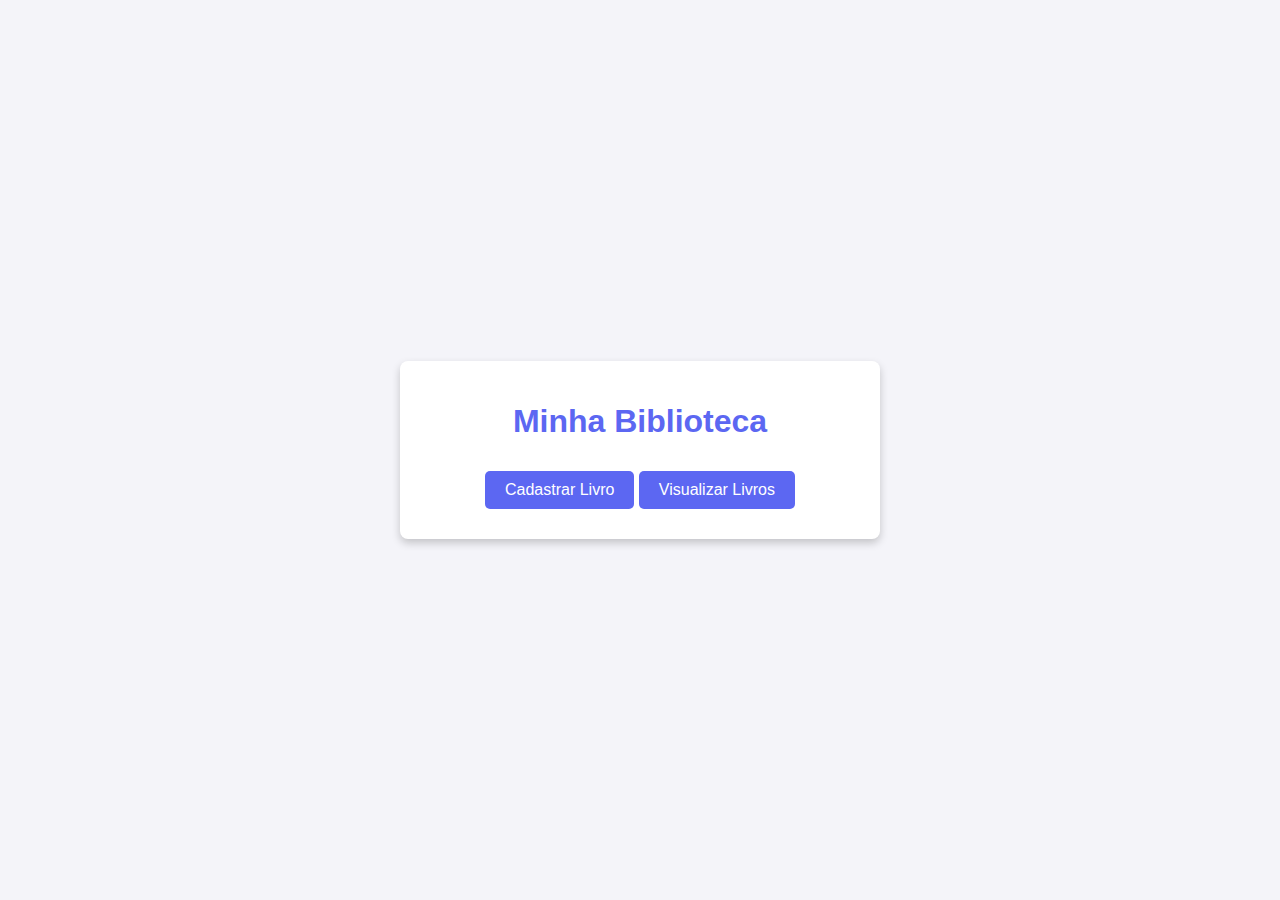
<file: index.html>
<!DOCTYPE html>
<!--linguagem em pt-br-->
<html lang="pt-br">

<head>
    <meta charset="UTF-8">
    <meta name="viewport" content="width=device-width, initial-scale=1.0">
    <title>Minha Biblioteca</title>
    <style>
        body {
            font-family: Arial, sans-serif;
            background-color: #f4f4f9;
            color: #333;
            margin: 0;
            padding: 0;
            display: flex;
            justify-content: center;
            align-items: center;
            min-height: 100vh;
        }

        .container {
            text-align: center;
            background: #fff;
            padding: 20px 40px;
            border-radius: 8px;
            box-shadow: 0 4px 8px rgba(0, 0, 0, 0.2);
            width: 90%;
            max-width: 400px;
        }

        h1 {
            color: #5c67f2;
        }

        a button {
            margin: 10px 0;
            padding: 10px 20px;
            font-size: 16px;
            color: white;
            background-color: #5c67f2;
            border: none;
            border-radius: 5px;
            cursor: pointer;
            transition: background-color 0.3s;
        }

        a button:hover {
            background-color: #4854d6;
        }
    </style>
</head>

<body>
    <div class="container">
        <h1>Minha Biblioteca</h1>
        <a href="formulario.html"><button>Cadastrar Livro</button></a>
        <a href="visualizador.php"><button>Visualizar Livros</button></a>
    </div>
</body>

</html>
</file>
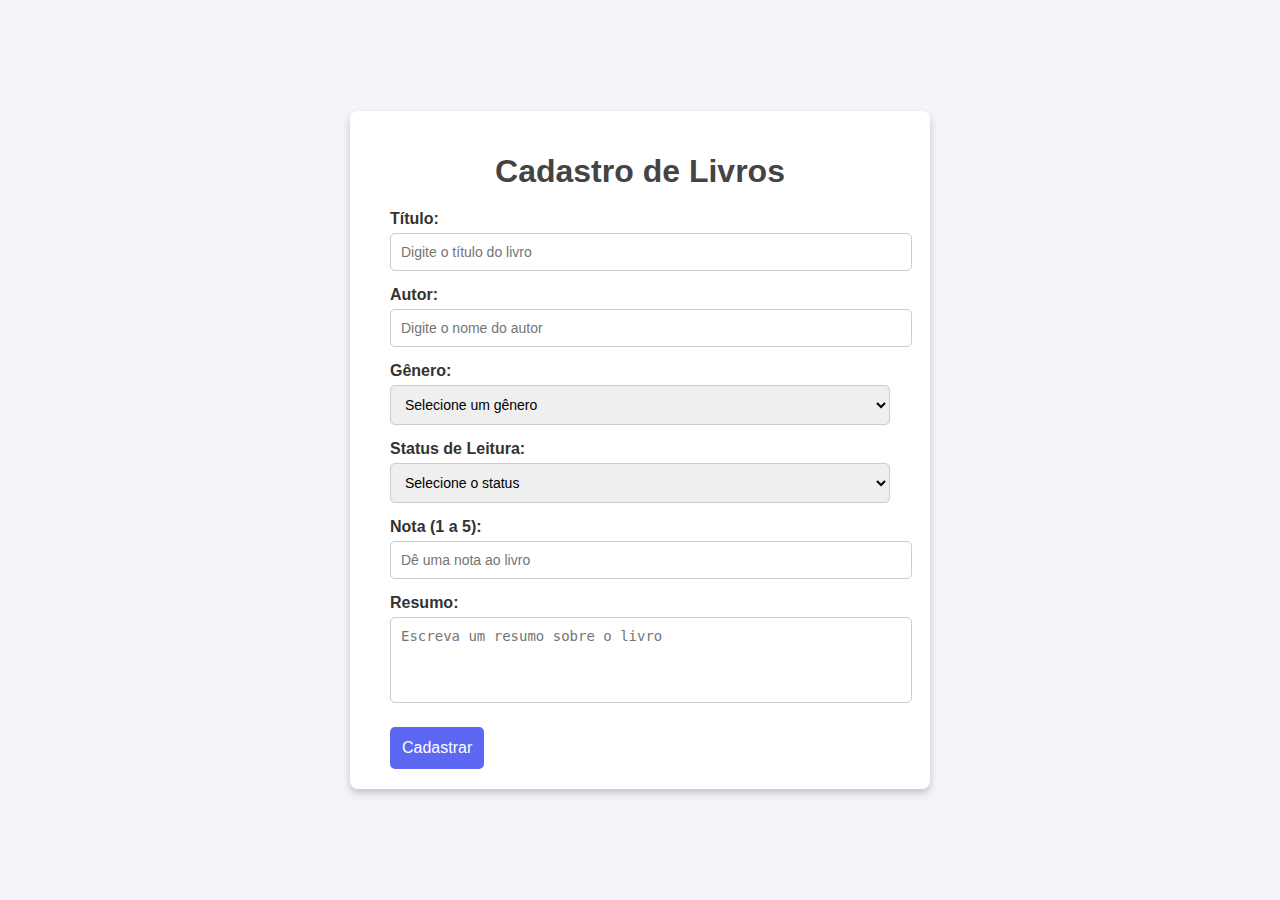
<file: formulario.html>
<!DOCTYPE html>
<html lang="pt-br">
<head>
    <!-- Metadados -->
    <meta charset="UTF-8">
    <meta name="viewport" content="width=device-width, initial-scale=1.0">
    <title>Cadastro de Livros</title>

    <!-- Layout -->
    <link rel="stylesheet" href="style.css" media="screen">
</head>

<body>
    <!-- Cabeçalho -->
    <div class="container">
        <h1>Cadastro de Livros</h1>
        <form action="cadastro.php" method="POST">
            <!-- Título do Livro -->
            <label for="titulo">Título:</label>
            <input type="text" name="titulo" id="titulo" placeholder="Digite o título do livro" required>

            <!-- Autor -->
            <label for="autor">Autor:</label>
            <input type="text" name="autor" id="autor" placeholder="Digite o nome do autor" required>

            <!-- Gênero -->
            <label for="genero">Gênero:</label>
            <select name="genero" id="genero" required>
                <option value="" disabled selected>Selecione um gênero</option>
                <option value="Ficção">Ficção</option>
                <option value="Não-ficção">Não-ficção</option>
                <option value="Romance">Romance</option>
                <option value="Fantasia">Fantasia</option>
                <option value="Aventura">Aventura</option>
                <option value="Mistério">Mistério</option>
                <option value="Biografia">Biografia</option>
                <option value="Histórico">Histórico</option>
                <option value="Terror">Terror</option>
                <option value="Poesia">Poesia</option>
                <option value="Ficção Científica">Ficção Científica</option>
            </select>

            <!-- Status de Leitura -->
            <label for="status">Status de Leitura:</label>
            <select name="status" id="status" required>
                <option value="" disabled selected>Selecione o status</option>
                <option value="Lendo">Lendo</option>
                <option value="Concluído">Concluído</option>
            </select>

            <!-- Nota -->
            <label for="nota">Nota (1 a 5):</label>
            <input type="number" name="nota" id="nota" min="1" max="5" placeholder="Dê uma nota ao livro" required>

            <!-- Resumo -->
            <label for="resumo">Resumo:</label>
            <textarea name="resumo" id="resumo" rows="4" placeholder="Escreva um resumo sobre o livro"></textarea>

            <!-- Botão para cadastro -->
            <button class="botao" type="submit">Cadastrar</button>
        </form>
    </div>
</body>
</html>
</file>
<file: style.css>
/* Configurações global */
body {
    font-family: Arial, sans-serif;
    background-color: #f4f4f9;
    margin: 0;
    padding: 0;
    display: flex;
    justify-content: center;
    align-items: center;
    min-height: 100vh;
    color: #333;
}

/* Container principal */
.container {
    background: #fff;
    padding: 20px 40px;
    border-radius: 8px;
    box-shadow: 0 4px 8px rgba(0, 0, 0, 0.2);
    width: 90%;
    max-width: 500px;
}

/* Título */
.container h1 {
    text-align: center;
    margin-bottom: 20px;
    color: #444;
}

/* Formulário */
form label {
    display: block;
    margin-top: 15px;
    font-weight: bold;
}

form input,
form select,
form textarea {
    width: 100%;
    padding: 10px;
    margin-top: 5px;
    border: 1px solid #ccc;
    border-radius: 5px;
    font-size: 14px;
}

form textarea {
    resize: none;
}

/* Botão */
form button {
    background-color: #5c67f2;
    color: white;
    border: none;
    padding: 12px;
    margin-top: 20px;
    border-radius: 5px;
    cursor: pointer;
    font-size: 16px;
    transition: background-color 0.3s;
}

form button:hover {
    background-color: #4854d6;
}
</file>
